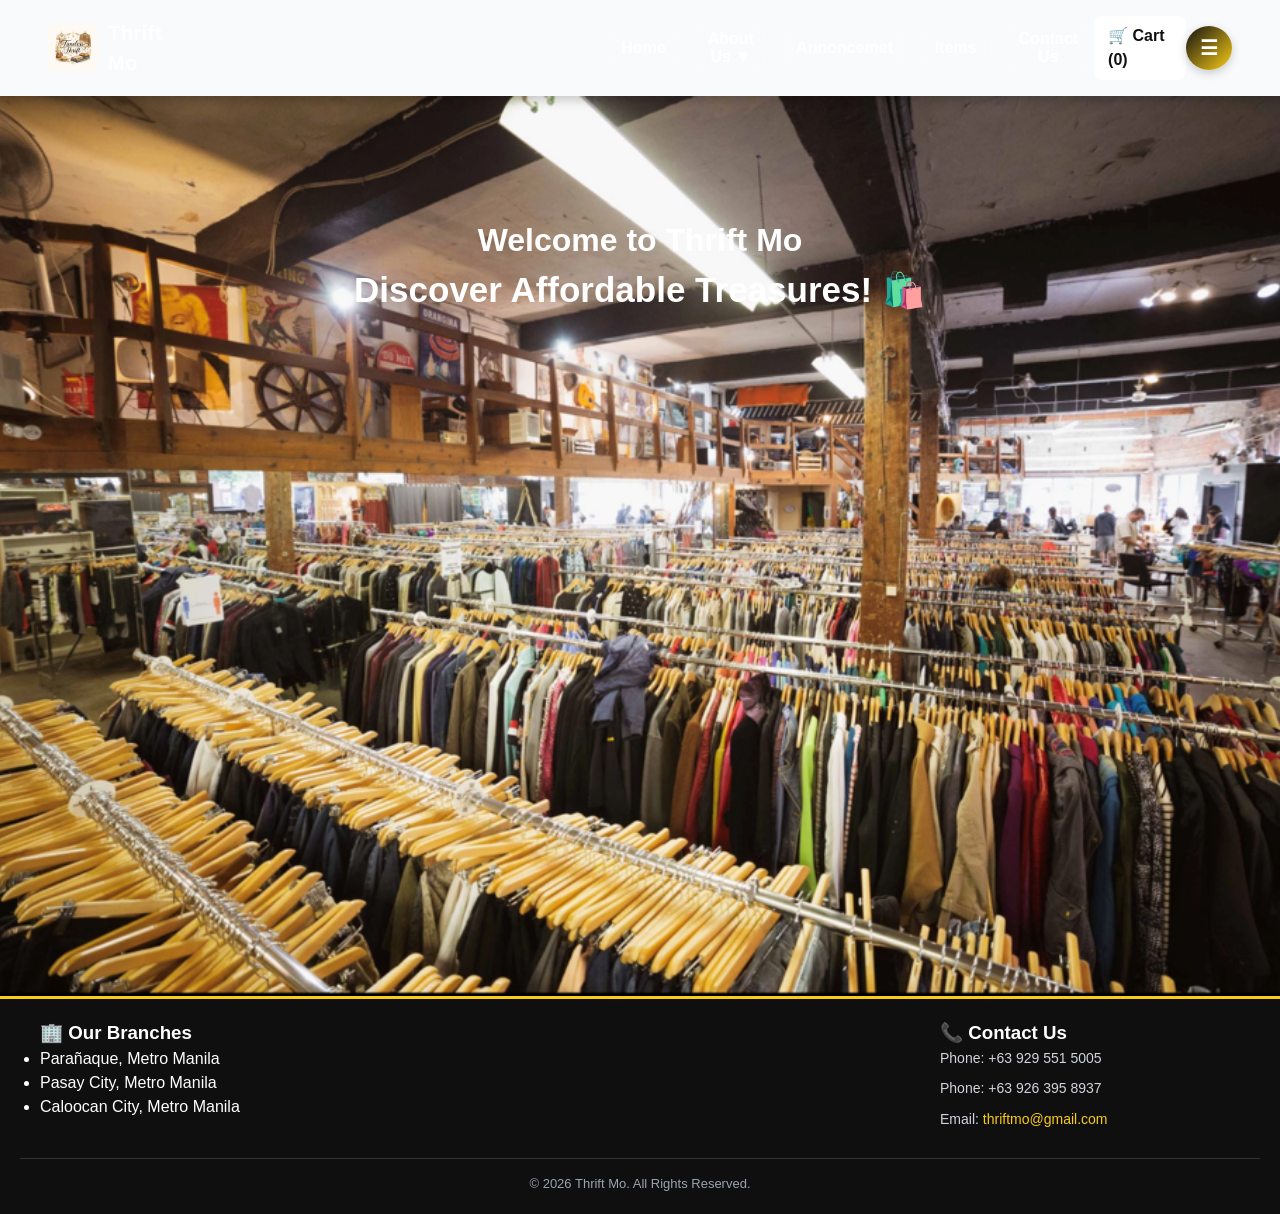
<file: index.html>
<!DOCTYPE html>
<html lang="en">
<head>
  <meta charset="UTF-8">
  <title>Thrift Mo</title>
  <link rel="stylesheet" href="style.css">
</head>
<body>

  <!-- ===== NAVIGATION ===== -->
  <nav>
    <div style="display: flex; align-items: center; gap: 10px;">
      <img src="73cb0c5d-7249-438e-81f1-b9e244933018.png" alt="Thrift Mo Logo" style="width: 50px; height: 50px;">
      <strong>Thrift Mo</strong>
    </div>
    
    <div class="nav-buttons">
      <button class="btn" onclick="window.location.href='index.html'">Home</button>
      <div class="dropdown">
        <button class="btn">About Us ▼</button>
        <div class="dropdown-content">
          <button onclick="window.location.href='history.html'">Our History</button>   
          <button onclick="window.location.href='mission.html'">Our Mission & Vision</button>
        </div>
      </div>
      <button class="btn" onclick="window.location.href='news.html'">Annoncemet</button>
      <button class="btn" onclick="window.location.href='items.html'">Items</button>
      <button class="btn" onclick="window.location.href='contact.html'">Contact Us</button>
    </div>

    <div class="cart-nav" onclick="toggleCart()">
      🛒 Cart (<span id="cartCount">0</span>)
      </div>
      
      <div class="profile-wrapper" id="profileWrapper">
        <button id="profileBtn" class="profile-btn">☰</button>
        <ul id="profileMenu" class="profile-menu">
          <li><a href="profile.html" class="profile-item">👤 My Profile</a></li>
          <li><a href="login.html" class="profile-item">➜ Logout</a></li>
        </ul>
      </div>
  </nav>

  <!-- ===== HOME SECTION ===== -->
  <div id="home" class="page bgimg" style="display:block;">
    <div class="hero-content" style="text-align:center; color:white; padding:120px 20px;">
      <h1>Welcome to Thrift Mo</h1>
      <p style="font-size:35px; font-weight:bold;">Discover Affordable Treasures! 🛍️</p>
    </div>
  </div>

<!-- ===== CART ===== -->
<div id="cart" style="display:none;">
  <h3>🛒 Your Cart</h3>
  <ul id="cart-list"></ul>
  <p><strong>Total: ₱<span id="cart-total">0</span></strong></p>
  <button onclick="openCheckout()">Checkout</button></div>
  
  <!-- ===== CHECKOUT MODAL ===== -->
  <div id="checkoutModal" class="checkout-modal">

    <div class="checkout-box">
    
    <span class="close-btn" onclick="closeCheckout()">✖</span>
    
    <h2>Checkout</h2>
    
    <label>Full Name</label>
    <input type="text" id="custName" placeholder="Enter your name">
    
    <label>Phone Number</label>
    <input type="text" id="custPhone" placeholder="09XXXXXXXXX">
    
    <label>Address</label>
    <textarea id="custAddress" placeholder="Delivery address"></textarea>
    
    <label>Payment Method</label>
    <select id="paymentMethod">
    <option value="">Select Payment</option>
    <option value="COD">Cash on Delivery</option>
    <option value="GCash">GCash</option>
    <option value="Maya">Maya</option>
    <option value="Bank">Bank Transfer</option>
    </select>
    
    <button class="order-btn" onclick="placeOrder()">Place Order</button>
    
    </div>
    </div>

  <!-- ===== FOOTER ===== -->
<footer class="footer">
  <div class="footer-container">

    <!-- Branches -->
    <div class="footer-section">
      <h3>🏢 Our Branches</h3>
      <ul>
        <li>Parañaque, Metro Manila</li>
        <li>Pasay City, Metro Manila</li>
        <li>Caloocan City, Metro Manila</li>
      </ul>
    </div>

    <!-- Contact -->
    <div class="footer-section">
      <h3>📞 Contact Us</h3>
      <p>Phone: +63 929 551 5005</p>
      <p>Phone: +63 926 395 8937</p>
      <p>
        Email:
        <a href="mailto:thriftmo@gmail.com">thriftmo@gmail.com</a>
      </p>
    </div>

  </div>

  <!-- Bottom Section -->
  <div class="footer-bottom">
    <p>© 2026 Thrift Mo. All Rights Reserved.</p>
  </div>
</footer>
  <script src="script.js"></script>
</body>
</html>
</file>
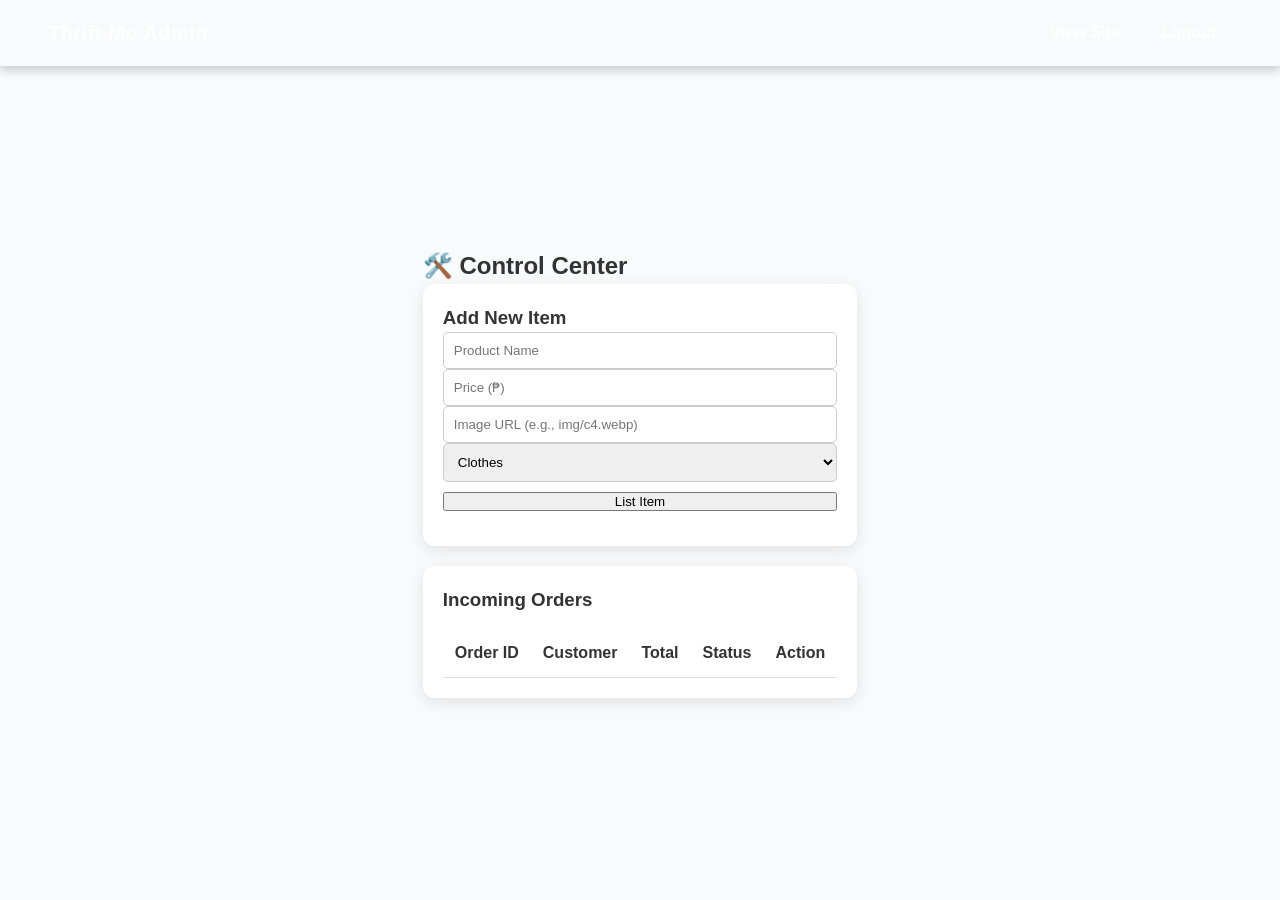
<file: admin.html>
<!DOCTYPE html>
<html lang="en">
<head>
    <meta charset="UTF-8">
    <title>Admin Dashboard - Thrift Mo</title>
    <link rel="stylesheet" href="style.css">
    <style>
        .admin-container { padding: 40px; max-width: 1000px; margin: auto; }
        .admin-card { background: white; padding: 20px; border-radius: 12px; box-shadow: 0 4px 15px rgba(0,0,0,0.1); margin-bottom: 20px; }
        .admin-table { width: 100%; border-collapse: collapse; margin-top: 15px; }
        .admin-table th, .admin-table td { border-bottom: 1px solid #ddd; padding: 12px; text-align: left; }
        .form-group { margin-bottom: 15px; display: flex; flex-direction: column; }
        .form-group input, .form-group textarea, .form-group select { padding: 10px; border-radius: 5px; border: 1px solid #ccc; }
        .status-badge { padding: 5px 10px; border-radius: 20px; font-size: 12px; font-weight: bold; }
        .status-paid { background: #dcfce7; color: #166534; }
    </style>
</head>
<body>
    <nav>
        <strong>Thrift Mo Admin</strong>
        <div class="nav-buttons">
            <button class="btn" onclick="location.href='index.html'">View Site</button>
            <button class="btn" onclick="logout()">Logout</button>
        </div>
    </nav>

    <div class="admin-container">
        <h2>🛠️ Control Center</h2>
        
        <div class="admin-card">
            <h3>Add New Item</h3>
            <div class="form-group">
                <input type="text" id="pName" placeholder="Product Name">
                <input type="number" id="pPrice" placeholder="Price (₱)">
                <input type="text" id="pImg" placeholder="Image URL (e.g., img/c4.webp)">
                <select id="pCategory">
                    <option value="Clothes">Clothes</option>
                    <option value="Pants">Pants</option>
                    <option value="Jackets">Jackets</option>
                    <option value="Accessories">Accessories</option>
                </select>
                <button class="order-btn" style="margin-top:10px" onclick="addProduct()">List Item</button>
            </div>
        </div>

        <div class="admin-card">
            <h3>Incoming Orders</h3>
            <table class="admin-table">
                <thead>
                    <tr>
                        <th>Order ID</th>
                        <th>Customer</th>
                        <th>Total</th>
                        <th>Status</th>
                        <th>Action</th>
                    </tr>
                </thead>
                <tbody id="adminOrdersBody">
                    </tbody>
            </table>
        </div>
    </div>

    <script>
        // Load data on start
        document.addEventListener('DOMContentLoaded', () => {
            renderAdminOrders();
        });

        function renderAdminOrders() {
            const orders = JSON.parse(localStorage.getItem("paidOrders")) || [];
            const body = document.getElementById("adminOrdersBody");
            body.innerHTML = orders.map((order, index) => `
                <tr>
                    <td>#${index + 1}</td>
                    <td>${order.customer.name}</td>
                    <td>
  ₱${order.total}<br>
  <small>${order.items.map(item => item.name).join(", ")}</small>
</td>
                    <td><span class="status-badge status-paid">PAID (${order.payment})</span></td>
                    <td><button onclick="deleteOrder(${index})">🗑️</button></td>
                </tr>
            `).join('');
        }

        function deleteOrder(index) {
            let orders = JSON.parse(localStorage.getItem("paidOrders"));
            orders.splice(index, 1);
            localStorage.setItem("paidOrders", JSON.stringify(orders));
            renderAdminOrders();
        }

        function addProduct() {
            // Logic to push to a database or shared JSON
            alert("In a real app, this would send a POST request to your Node server!");
        }

        function logout() {
            location.href = 'login.html';
        }
    </script>
</body>
</html>
</file>
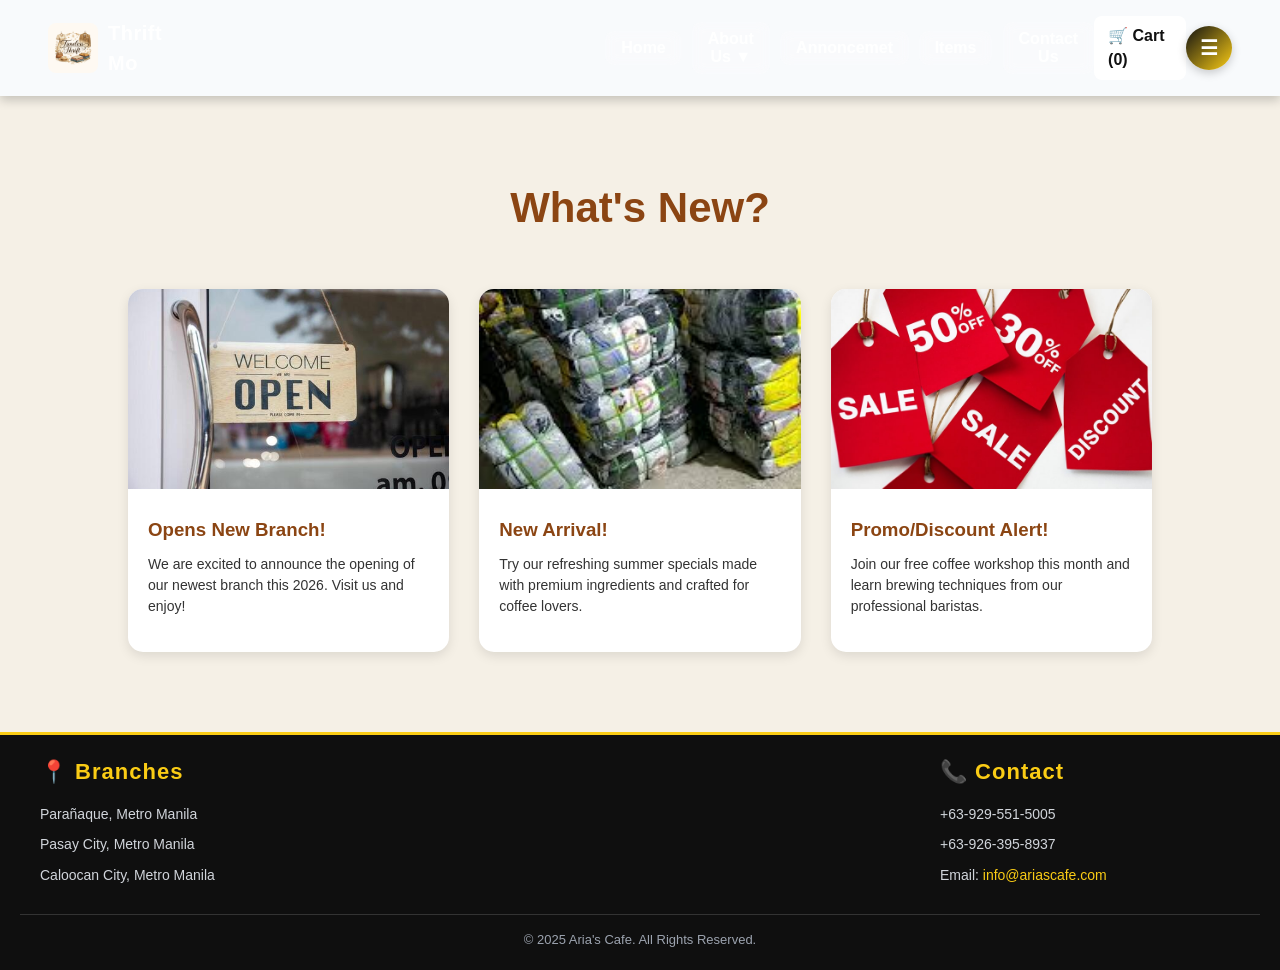
<file: news.html>
<!DOCTYPE html>
<html lang="en">
<head>
  <meta charset="UTF-8">
  <title>News & Articles - Aria's Cafe</title>
  <link rel="stylesheet" href="style.css">

  <style>
    /* ===== NEWS PAGE STYLE ===== */
    .news-section{
      padding:80px 10%;
      background:#f5f0e6;
    }

    .news-title{
      text-align:center;
      font-size:42px;
      margin-bottom:50px;
      color:#8b4513;
    }

    .news-container{
      display:grid;
      grid-template-columns:repeat(auto-fit, minmax(280px, 1fr));
      gap:30px;
    }

    .news-card{
      background:white;
      border-radius:15px;
      box-shadow:0 4px 12px rgba(0,0,0,0.1);
      overflow:hidden;
      transition:0.3s;
    }

    .news-card:hover{
      transform:translateY(-5px);
    }

    .news-card img{
      width:100%;
      height:200px;
      object-fit:cover;
    }

    .news-content{
      padding:20px;
    }

    .news-content h3{
      margin-bottom:10px;
      color:#8b4513;
    }

    .news-content p{
      font-size:14px;
      margin-bottom:15px;
    }

  </style>
</head>

<body>

  <!-- ===== NAVIGATION ===== -->
  <nav>
    <div style="display: flex; align-items: center; gap: 10px;">
      <img src="./73cb0c5d-7249-438e-81f1-b9e244933018.png" alt="Thrift Mo Logo" style="width: 50px; height: 50px;">
      <strong>Thrift Mo</strong>
    </div>
    
    <div class="nav-buttons">
      <button class="btn" onclick="window.location.href='index.html'">Home</button>
      <div class="dropdown">
        <button class="btn">About Us ▼</button>
        <div class="dropdown-content">
          <button onclick="window.location.href='history.html'">Our History</button>   
          <button onclick="window.location.href='mission.html'">Our Mission & Vision</button>
        </div>
      </div>
      <button class="btn" onclick="window.location.href='news.html'">Annoncemet</button>
      <button class="btn" onclick="window.location.href='items.html'">Items</button>
      <button class="btn" onclick="window.location.href='contact.html'">Contact Us</button>
    </div>

    <div class="cart-nav" onclick="toggleCart()">
      🛒 Cart (<span id="cartCount">0</span>)
      </div>
      
      <div class="profile-wrapper" id="profileWrapper">
        <button id="profileBtn" class="profile-btn">☰</button>
        <ul id="profileMenu" class="profile-menu">
          <li><a href="profile.html" class="profile-item">👤 My Profile</a></li>
          <li><a href="login.html" class="profile-item">➜ Logout</a></li>
        </ul>
      </div>
    </div>
  </nav>




  <!-- ===== NEWS SECTION ===== -->
  <section class="news-section">

    <h1 class="news-title">What's New?</h1>

    <div class="news-container">

      <!-- Article 1 -->
      <div class="news-card">
        <img src="./a1.jpg" alt="New Branch">
        <div class="news-content">
          <h3>Opens New Branch!</h3>
          <p>We are excited to announce the opening of our newest branch this 2026. Visit us and enjoy!</p>
        </div>
      </div>

      <!-- Article 2 -->
      <div class="news-card">
        <img src="./bulto.jpg" alt="New Menu">
        <div class="news-content">
          <h3>New Arrival!</h3>
          <p>Try our refreshing summer specials made with premium ingredients and crafted for coffee lovers.</p>
        </div>
      </div>

      <!-- Article 3 -->
      <div class="news-card">
        <img src="./promo.jpg" alt="Event">
        <div class="news-content">
          <h3>Promo/Discount Alert!</h3>
          <p>Join our free coffee workshop this month and learn brewing techniques from our professional baristas.</p>
        </div>
      </div>

    </div>

  </section>

  <div id="cart" style="display:none;">
    <h3>🛒 Your Cart</h3>
    <ul id="cart-list"></ul>
    <p><strong>Total: ₱<span id="cart-total">0</span></strong></p>
    <button onclick="openCheckout()">Checkout</button></div>

  <!-- ===== FOOTER ===== -->
  <footer class="footer">
    <div class="footer-container">
      
      <div class="footer-section">
        <h2>📍 Branches</h2>
        <p>Parañaque, Metro Manila</p>
        <p>Pasay City, Metro Manila</p>
        <p>Caloocan City, Metro Manila</p>
      </div>

      <div class="footer-section">
        <h2>📞 Contact</h2>
        <p>+63-929-551-5005</p>
        <p>+63-926-395-8937</p>
        <p>Email: <a href="mailto:info@ariascafe.com">info@ariascafe.com</a></p>
      </div>
    </div>

    <div class="footer-bottom">
      <p>© 2025 Aria's Cafe. All Rights Reserved.</p>
    </div>
  </footer>

  <script src="script.js"></script>
</body>
</html>
</file>
<file: style.css>
/* =====================================
   GLOBAL STYLES
===================================== */
* {
  box-sizing: border-box;
  margin: 0;
  padding: 0;
}

body {
  font-family: "Segoe UI", Arial, sans-serif;
  background-color: #f8fafc;
  color: #333;
  line-height: 1.5;
  display: flex;
  flex-direction: column;
  min-height: 100vh;
}

/* Containers */
.container {
  padding: 1rem;
}

.page, main, .content-wrapper {
  flex: 1;
  min-height: 100vh;
}

/* =====================================
   NAVIGATION BAR
===================================== */
nav {
  background: linear-gradient(135deg, #111);
  color: white;
  padding: 1rem 3rem;
  display: flex;
  justify-content: space-between;
  align-items: center;
  box-shadow: 0 4px 10px rgba(0,0,0,0.2);
  position: sticky;
  top: 0;
  z-index: 1000;
}

nav img {
  border-radius: 8px;
}

nav strong {
  font-size: 20px;
  letter-spacing: 0.5px;
  color: white;
}

.nav-buttons {
  display: flex;
  align-items: center;
  gap: 10px;
  margin-left: 37%;
}

/* Navigation Buttons */
nav button {
  padding: 8px 16px;
  border: none;
  border-radius: 8px;
  cursor: pointer;
  font-size: 16px;
  font-weight: bold;
  transition: all 0.3s ease;
}

nav .btn {
  background: rgba(255, 255, 255, 0.15);
  color: #fff;
  backdrop-filter: blur(6px);
}

nav .btn:hover {
  color: black;
  background-color: white;
  transform: translateY(-2px);
}

/* Dropdown */
.dropdown {
  position: relative;
  display: inline-block;
}

.dropdown-content {
  display: none;
  position: absolute;
  background: #f9f9f9;
  min-width: 160px;
  border-radius: 6px;
  box-shadow: 0px 4px 10px rgba(0,0,0,0.1);
  z-index: 1;
}

.dropdown-content button {
  width: 100%;
  background: none;
  border: none;
  color: #333;
  text-align: left;
  padding: 10px 15px;
  font-size: 14px;
  cursor: pointer;
  transition: background 0.2s;
}

.dropdown-content button:hover {
  background: #facc15;
  color: black;
}

.dropdown:hover .dropdown-content {
  display: block;
}

.product-modal{
  display:none;
  position:fixed;
  top:0;
  left:0;
  width:100%;
  height:100%;
  background:rgba(0,0,0,0.7);
  justify-content:center;
  align-items:center;
  z-index:1000;
  }
  
  .product-box{
  background:white;
  padding:20px;
  border-radius:10px;
  width:350px;
  text-align:center;
  position:relative;
  }
  
  .main-img{
  width:100%;
  border-radius:10px;
  margin-bottom:10px;
  }
  
  .thumbs{
  display:flex;
  gap:10px;
  justify-content:center;
  margin-bottom:10px;
  }
  
  .thumbs img{
  width:60px;
  cursor:pointer;
  border-radius:5px;
  }
  
  .close-btn{
  position:absolute;
  top:10px;
  right:15px;
  font-size:20px;
  cursor:pointer;
  }

/* =====================================
   PROFILE DROPDOWN
===================================== */
.profile-wrapper {
  position: relative;
  display: inline-block;
}

.profile-btn {
  background: linear-gradient(135deg, #111, #facc15);
  color: white;
  font-size: 20px;
  padding: 10px 14px;
  border: none;
  border-radius: 50%;
  cursor: pointer;
  transition: all 0.3s ease;
  box-shadow: 0 3px 10px rgba(0,0,0,0.2);
}

.profile-btn:hover {
  transform: scale(1.1);
  background: linear-gradient(135deg, #facc15, #111);
}

.profile-menu {
  position: absolute;
  top: 55px;
  right: 0;
  background: white;
  border-radius: 10px;
  list-style: none;
  padding: 8px 0;
  margin: 0;
  width: 170px;
  box-shadow: 0 6px 20px rgba(0,0,0,0.15);
  display: none;
  opacity: 0;
  transform: translateY(-10px);
  transition: all 0.25s ease;
  z-index: 999;
}

.profile-menu.show {
  display: block;
  opacity: 1;
  transform: translateY(0);
}

.profile-item {
  display: block;
  padding: 10px 15px;
  text-decoration: none;
  color: #333;
  font-weight: 500;
  transition: background 0.3s, color 0.3s;
}

.profile-item:hover {
  background: #facc15;
  color: black;
}

.bgimg {
  background: url("./tg.png") center/cover no-repeat;
  min-height: 100vh;
  position: relative;
  color: #e5dcc159;
}
/* =====================================
   CART NAVIGATION
===================================== */
.cart-nav {
  position: relative;
  background: white;
  color: #111;
  padding: 8px 14px;
  border-radius: 8px;
  cursor: pointer;
  font-weight: 600;
  transition: 0.3s;
}

.cart-nav:hover {
  background: #facc15;
  color: black;
}

.cart-count {
  position: absolute;
  top: -6px;
  right: -8px;
  background: red;
  color: white;
  font-size: 12px;
  padding: 2px 6px;
  border-radius: 50%;
}

.popup{
  position:fixed;
  top:20px;
  left:50%;
  transform:translateX(-50%);
  background:#4CAF50;
  color:white;
  padding:15px 25px;
  border-radius:8px;
  font-weight:bold;
  display:none;
  z-index:2000;
  box-shadow:0 5px 15px rgba(0,0,0,0.2);
  animation:slideDown 0.4s ease;
  }
  
  .popup-content{
  text-align:center;
  }
  
  @keyframes slideDown{
  from{
  opacity:0;
  transform:translate(-50%,-20px);
  }
  to{
  opacity:1;
  transform:translate(-50%,0);
  }
  }

/* =====================================
   MENU ITEMS (PRODUCT CARDS)
===================================== */
.menu {
  display: none;
  max-width: 900px;
  margin: 30px auto;
  padding: 20px;
  border-radius: 12px;
  background: #fff;
  box-shadow: 0 4px 12px rgba(0,0,0,0.1);
}

.menu h2 {
  text-align: center;
  background-color: #facc15;
  padding: 10px;
  border-radius: 8px;
  margin-bottom: 20px;
}

.menu-grid {
  display: grid;
  grid-template-columns: repeat(auto-fill, minmax(140px, 1fr));
  grid-auto-rows: 1fr;
  gap: 15px;
  max-height: 550px;
  overflow-y: auto;
  padding: 10px;
}

.menu-item {
  background: white;
  border-radius: 12px;
  padding: 10px;
  text-align: center;
  border: 1px solid #eee;
  transition: 0.3s;
  box-shadow: 0 3px 8px rgba(0,0,0,0.08);
}

.menu-item:hover {
  transform: translateY(-5px);
  box-shadow: 0 6px 15px rgba(0,0,0,0.15);
}

.menu-item img {
  width: 80%;
  height: 100px;
  object-fit: cover;
  border-radius: 10px;
  margin-bottom: 8px;
}

.menu-item h5 {
  margin: 5px 0;
  font-size: 14px;
  font-weight: 600;
  color: #333;
}

.menu-item p {
  margin: 3px 0;
  color: #555;
  font-size: 13px;
}

.menu-item button {
  background: #111;
  color: white;
  border: none;
  padding: 8px 14px;
  border-radius: 6px;
  cursor: pointer;
  transition: 0.3s;
}

.menu-item button:hover {
  background: #facc15;
  color: black;
}

/* Tabs */
.menu-tabs {
  display: flex;
  justify-content: center;
  margin-top: 20px;
  gap: 40px;
}

.tablink {
  background-color: #111;
  color: white;
  border: none;
  padding: 12px 24px;
  border-radius: 8px;
  cursor: pointer;
  font-size: 16px;
  transition: 0.3s;
}

.tablink:hover {
  background-color: #facc15;
  color: black;
}

.tablink.active {
  background-color: #facc15;
  color: black;
}

/* =====================================
   CART SECTION (FLOATING & STYLISH)
===================================== */
#cart {
  position: fixed;
  top: 90px;
  right: 20px;
  width: 320px;
  max-height: 450px;
  overflow-y: auto;
  background: #111; /* dark cart background */
  color: #fff;
  border-radius: 12px;
  padding: 20px;
  box-shadow: 0 8px 25px rgba(0,0,0,0.4);
  display: none;
  z-index: 2000;
  font-family: "Segoe UI", Arial, sans-serif;
}

#cart h3 {
  font-size: 22px;
  text-align: center;
  margin-bottom: 15px;
  border-bottom: 1px solid #facc15;
  padding-bottom: 5px;
}

#cart ul {
  list-style: none;
  padding: 0;
  margin: 0;
}

#cart ul li {
  display: flex;
  align-items: center;
  justify-content: space-between;
  background: #222;
  margin-bottom: 10px;
  padding: 8px 10px;
  border-radius: 8px;
  font-size: 14px;
  transition: 0.3s;
}

#cart ul li:hover {
  background: #333;
}

#cart ul li .remove-btn {
  cursor: pointer;
  color: red;
  font-weight: bold;
  transition: 0.2s;
}

#cart ul li .remove-btn:hover {
  color: red;
}

/* Cart Total */
#cart p.cart-total {
  font-size: 16px;
  text-align: right;
  margin-top: 10px;
  margin-bottom: 15px;
  color: #facc15;
  font-weight: bold;
}

/* Checkout Button */
#confirm-btn {
  width: 100%;
  background: #facc15;
  color: #111;
  border: none;
  border-radius: 8px;
  padding: 12px;
  font-weight: bold;
  cursor: pointer;
  font-size: 16px;
  transition: 0.3s;
}

#confirm-btn:hover {
  background: #fff;
  color: #111;
  transform: translateY(-2px);
  box-shadow: 0 4px 10px rgba(0,0,0,0.2);
}

/* =====================================
   CHECKOUT MODAL WITH CLOSE BUTTON
===================================== */
.checkout-modal {
  display: none;
  position: fixed;
  top: 0;
  left: 0;
  width: 100%;
  height: 100%;
  background: rgba(0,0,0,0.8);
  justify-content: center;
  align-items: center;
  z-index: 3000;
}

.checkout-box {
  background: #fff;
  padding: 25px;
  border-radius: 12px;
  width: 380px;
  display: flex;
  flex-direction: column;
  gap: 12px;
  box-shadow: 0 8px 25px rgba(0,0,0,0.3);
  position: relative; /* important for close button positioning */
}

.checkout-box h2 {
  color: #111;
  margin-bottom: 15px;
  text-align: center;
}

.checkout-box label {
  font-weight: 600;
  margin-bottom: 5px;
  color: #333;
}

.checkout-box input,
.checkout-box textarea,
.checkout-box select {
  padding: 10px;
  border: 1px solid #ccc;
  border-radius: 6px;
  font-size: 14px;
}

.checkout-box button {
  background: #111;
  color: #facc15;
  padding: 12px;
  border-radius: 8px;
  border: none;
  cursor: pointer;
  font-weight: bold;
  font-size: 16px;
  transition: 0.3s;
}

.checkout-box button:hover {
  background: #facc15;
  color: #111;
  transform: translateY(-2px);
  box-shadow: 0 4px 10px rgba(0,0,0,0.2);
}

/* ===============================
   CLOSE BUTTON FOR CHECKOUT MODAL
=============================== */
.checkout-box .close-btn {
  position: absolute;
  top: 12px;
  right: 15px;
  font-size: 22px;
  font-weight: bold;
  color: #111;
  cursor: pointer;
  transition: color 0.3s ease;
}

.checkout-box .close-btn:hover {
  color: #facc15;
}

/* =====================================
   REMOVE BUTTON
===================================== */
.remove-btn {
  cursor: pointer;
  color: red;
  font-weight: bold;
  font-size: 14px;
}

.remove-btn:hover {
  color: #facc15;
}

.cart-img {
  width: 80px;        /* adjust kung gusto mo mas maliit o mas malaki */
  height: 80px;
  object-fit: cover;  /* para hindi ma-distort yung image */
  border-radius: 5px; /* optional lang para nice ang edges */
  margin-right: 10px; /* space between image at info */
}

/* ===== FOOTER DESIGN ===== */

footer {
  background: #0f0f0f;
  color: #ffffff;
  padding: 20px 20px;
  margin-top: auto;
  border-top: 3px solid #facc15;
}

.footer-container {
  max-width: 1200px;
  margin: auto;
  display: flex;
  justify-content: space-between;
  align-items: flex-start;
  flex-wrap: wrap;
  gap: 50%;
}

.footer-section {
  flex: 1;
  min-width: 250px;
}

.footer-section h2 {
  font-size: 22px;
  margin-bottom: 15px;
  color: #facc15;
  letter-spacing: 1px;
}

.footer-section p {
  font-size: 14px;
  color: #d1d5db;
  margin-bottom: 8px;
  line-height: 1.6;
}

.footer-section a {
  font-size: 14px;
  color: #facc15;
  text-decoration: none;
  transition: 0.3s ease;
}

.footer-section a:hover {
  color: #ffffff;
  text-decoration: underline;
}

.footer-bottom {
  text-align: center;
  margin-top: 20px;
  padding-top: 15px;
  border-top: 1px solid #333;
  font-size: 13px;
  color: #9ca3af;
}

/* Responsive Design */
@media (max-width: 768px) {
  .footer-container {
    flex-direction: column;
    text-align: center;
    align-items: center;
  }
}

/* =====================================
   MEDIA QUERIES
===================================== */
@media (max-width: 600px) {
  .footer-container {
    flex-direction: column;
    align-items: center;
    text-align: center;
  }

  .nav-buttons {
    flex-direction: column;
    margin-left: 0;
    gap: 10px;
  }

  .menu-grid {
    grid-template-columns: repeat(auto-fill, minmax(120px, 1fr));
  }
}
</file>
